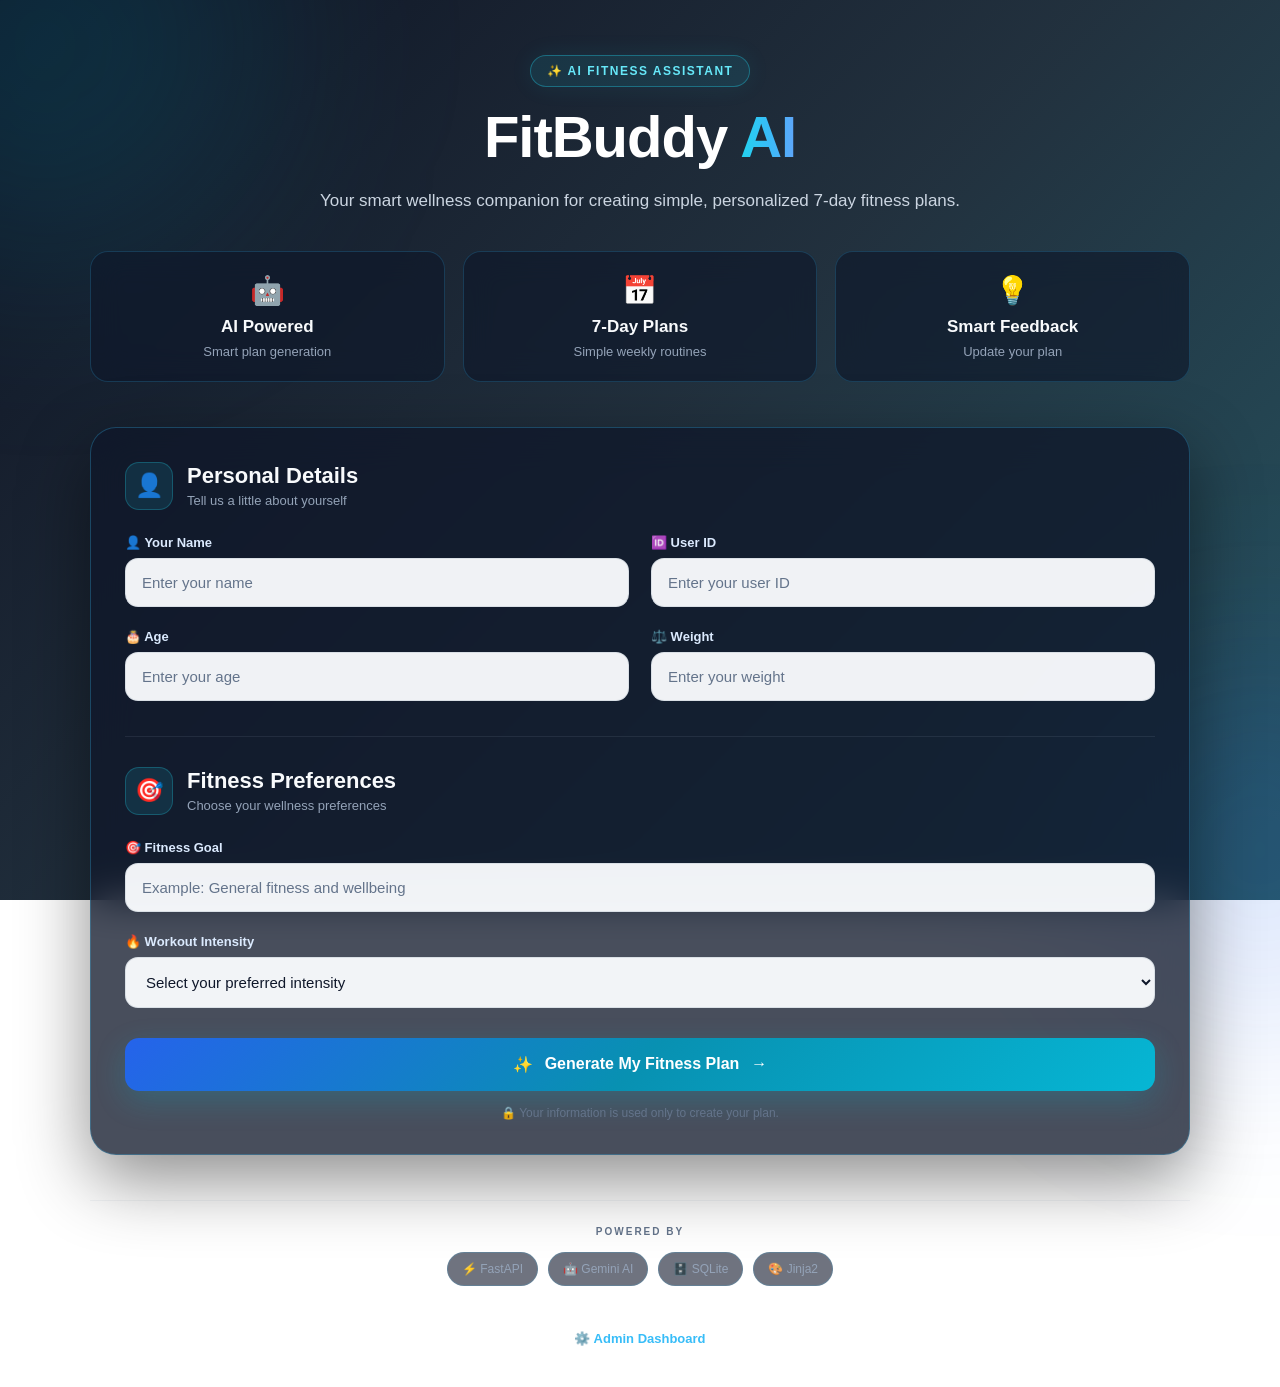
<file: templates/index.html>
<!DOCTYPE html>
<html lang="en">
<head>
    <meta charset="UTF-8">
    <meta name="viewport" content="width=device-width, initial-scale=1.0">

    <title>FitBuddy AI | Wellness Companion</title>

    <link rel="stylesheet" href="/static/css/style.css">

    <style>
        /* Loading Overlay */
        .loading-overlay {
            display: none;
            position: fixed;
            inset: 0;
            background: rgba(7, 26, 31, 0.94);
            z-index: 9999;
            justify-content: center;
            align-items: center;
            text-align: center;
        }

        .loading-box {
            padding: 35px;
        }

        .loading-icon {
            font-size: 55px;
            margin-bottom: 20px;
            animation: pulse 1.2s infinite;
        }

        .loading-spinner {
            width: 55px;
            height: 55px;
            border: 5px solid rgba(255, 255, 255, 0.2);
            border-top: 5px solid #20c997;
            border-radius: 50%;
            margin: 0 auto 20px;
            animation: spin 1s linear infinite;
        }

        .loading-box h2 {
            color: white;
            margin-bottom: 10px;
        }

        .loading-box p {
            color: #b8c8cc;
        }

        @keyframes spin {
            to {
                transform: rotate(360deg);
            }
        }

        @keyframes pulse {
            0%, 100% {
                transform: scale(1);
            }

            50% {
                transform: scale(1.15);
            }
        }

        .generate-button:disabled {
            opacity: 0.7;
            cursor: wait;
        }
    </style>
</head>

<body>

    <!-- LOADING SCREEN -->

    <div class="loading-overlay" id="loadingOverlay">

        <div class="loading-box">

            <div class="loading-icon">
                🤖
            </div>

            <div class="loading-spinner"></div>

            <h2>Creating Your Fitness Plan...</h2>

            <p>
                FitBuddy AI is preparing your personalized 7-day plan.
            </p>

            <p>
                Please wait a moment.
            </p>

        </div>

    </div>


    <div class="page">

        <!-- HERO -->

        <section class="hero">

            <div class="hero-badge">
                ✨ AI FITNESS ASSISTANT
            </div>

            <h1>FitBuddy <span>AI</span></h1>

            <p class="hero-text">
                Your smart wellness companion for creating
                simple, personalized 7-day fitness plans.
            </p>

            <div class="feature-row">

                <div class="feature-card">
                    <div class="feature-icon">🤖</div>
                    <h3>AI Powered</h3>
                    <p>Smart plan generation</p>
                </div>

                <div class="feature-card">
                    <div class="feature-icon">📅</div>
                    <h3>7-Day Plans</h3>
                    <p>Simple weekly routines</p>
                </div>

                <div class="feature-card">
                    <div class="feature-icon">💡</div>
                    <h3>Smart Feedback</h3>
                    <p>Update your plan</p>
                </div>

            </div>

        </section>


        <!-- MAIN FORM -->

        <section class="form-section">

            <div class="section-title">

                <span>👤</span>

                <div>
                    <h2>Personal Details</h2>
                    <p>Tell us a little about yourself</p>
                </div>

            </div>


            <form
                action="/generate-workout"
                method="post"
                id="fitnessForm"
            >

                <div class="input-grid">

                    <div class="input-group">

                        <label for="username">
                            👤 Your Name
                        </label>

                        <input
                            type="text"
                            id="username"
                            name="username"
                            placeholder="Enter your name"
                            required
                        >

                    </div>


                    <div class="input-group">

                        <label for="user_id">
                            🆔 User ID
                        </label>

                        <input
                            type="text"
                            id="user_id"
                            name="user_id"
                            placeholder="Enter your user ID"
                            required
                        >

                    </div>


                    <div class="input-group">

                        <label for="age">
                            🎂 Age
                        </label>

                        <input
                            type="number"
                            id="age"
                            name="age"
                            min="13"
                            max="100"
                            placeholder="Enter your age"
                            required
                        >

                    </div>


                    <div class="input-group">

                        <label for="weight">
                            ⚖️ Weight
                        </label>

                        <input
                            type="number"
                            id="weight"
                            name="weight"
                            step="0.1"
                            min="1"
                            max="500"
                            placeholder="Enter your weight"
                            required
                        >

                    </div>

                </div>


                <!-- FITNESS PREFERENCES -->

                <div class="section-title preferences">

                    <span>🎯</span>

                    <div>

                        <h2>Fitness Preferences</h2>

                        <p>
                            Choose your wellness preferences
                        </p>

                    </div>

                </div>


                <div class="input-grid">

                    <div class="input-group full">

                        <label for="goal">
                            🎯 Fitness Goal
                        </label>

                        <input
                            type="text"
                            id="goal"
                            name="goal"
                            placeholder="Example: General fitness and wellbeing"
                            required
                        >

                    </div>


                    <div class="input-group full">

                        <label for="intensity">
                            🔥 Workout Intensity
                        </label>

                        <select
                            id="intensity"
                            name="intensity"
                            required
                        >

                            <option value="">
                                Select your preferred intensity
                            </option>

                            <option value="low">
                                🌱 Low
                            </option>

                            <option value="medium">
                                ⚡ Medium
                            </option>

                            <option value="high">
                                🔥 High
                            </option>

                        </select>

                    </div>

                </div>


                <!-- GENERATE BUTTON -->

                <button
                    type="submit"
                    class="generate-button"
                    id="generateButton"
                >

                    <span>✨</span>

                    Generate My Fitness Plan

                    <span>→</span>

                </button>


                <p class="privacy-note">
                    🔒 Your information is used only to create your plan.
                </p>

            </form>

        </section>


        <!-- TECHNOLOGY -->

        <section class="technology">

            <p>POWERED BY</p>

            <div class="tech-list">

                <span>⚡ FastAPI</span>

                <span>🤖 Gemini AI</span>

                <span>🗄️ SQLite</span>

                <span>🎨 Jinja2</span>

            </div>

        </section>


        <!-- ADMIN -->

        <div class="admin-link">

            <a href="/admin">
                ⚙️ Admin Dashboard
            </a>

        </div>

    </div>


    <!-- LOADING SCRIPT -->

    <script>

        const fitnessForm =
            document.getElementById("fitnessForm");

        const loadingOverlay =
            document.getElementById("loadingOverlay");

        const generateButton =
            document.getElementById("generateButton");


        fitnessForm.addEventListener("submit", function () {

            loadingOverlay.style.display = "flex";

            generateButton.disabled = true;

            generateButton.innerHTML =
                "Generating Plan... ⏳";

        });

    </script>

</body>
</html>
</file>
<file: static/css/style.css>
* {
    box-sizing: border-box;
    margin: 0;
    padding: 0;
}


html {
    scroll-behavior: smooth;
}


body {

    min-height: 100vh;

    font-family:
        Arial,
        Helvetica,
        sans-serif;

    color: #ffffff;

    background:

        linear-gradient(
            135deg,
            rgba(2, 6, 23, 0.95),
            rgba(3, 20, 35, 0.88),
            rgba(0, 55, 70, 0.85)
        ),

        url("https://images.unsplash.com/photo-1534438327276-14e5300c3a48?auto=format&fit=crop&w=2000&q=85");

    background-size: cover;

    background-position: center;

    background-attachment: fixed;

    overflow-x: hidden;
}


body::before {

    content: "";

    position: fixed;

    width: 450px;
    height: 450px;

    top: -180px;
    left: -180px;

    background:
        rgba(6, 182, 212, 0.14);

    border-radius: 50%;

    filter: blur(100px);

    pointer-events: none;

    z-index: -1;
}


body::after {

    content: "";

    position: fixed;

    width: 400px;
    height: 400px;

    right: -180px;
    bottom: -150px;

    background:
        rgba(37, 99, 235, 0.15);

    border-radius: 50%;

    filter: blur(100px);

    pointer-events: none;

    z-index: -1;
}


/* MAIN PAGE */

.page {

    width: 92%;

    max-width: 1100px;

    margin: auto;

    padding:
        55px 0 40px;
}


/* HERO */

.hero {

    text-align: center;

    margin-bottom: 45px;
}


.hero-badge {

    display: inline-block;

    padding:
        8px 16px;

    margin-bottom: 18px;

    border-radius: 30px;

    background:
        rgba(34, 211, 238, 0.10);

    border:
        1px solid
        rgba(34, 211, 238, 0.35);

    color:
        #67e8f9;

    font-size: 12px;

    font-weight: bold;

    letter-spacing: 1.5px;

    box-shadow:
        0 0 25px
        rgba(34, 211, 238, 0.08);
}


h1 {

    font-size: 58px;

    line-height: 1.1;

    font-weight: 900;

    letter-spacing: -1px;

    color: #ffffff;
}


h1 span {

    background:

        linear-gradient(
            90deg,
            #22d3ee,
            #38bdf8,
            #60a5fa
        );

    -webkit-background-clip: text;

    -webkit-text-fill-color: transparent;
}


.hero-text {

    max-width: 650px;

    margin:
        18px auto 0;

    color:
        #cbd5e1;

    font-size: 17px;

    line-height: 1.7;
}


/* FEATURE CARDS */

.feature-row {

    display: grid;

    grid-template-columns:
        repeat(3, 1fr);

    gap: 18px;

    margin-top: 35px;
}


.feature-card {

    padding: 22px;

    background:
        rgba(15, 23, 42, 0.65);

    border:
        1px solid
        rgba(56, 189, 248, 0.20);

    border-radius: 18px;

    backdrop-filter:
        blur(15px);

    transition:
        0.3s ease;
}


.feature-card:hover {

    transform:
        translateY(-5px);

    border-color:
        rgba(34, 211, 238, 0.55);

    box-shadow:
        0 15px 40px
        rgba(0, 0, 0, 0.35);
}


.feature-icon {

    font-size: 28px;

    margin-bottom: 10px;
}


.feature-card h3 {

    color:
        #f8fafc;

    font-size: 17px;

    margin-bottom: 7px;
}


.feature-card p {

    color:
        #94a3b8;

    font-size: 13px;
}


/* FORM */

.form-section {

    background:
        rgba(15, 23, 42, 0.76);

    border:
        1px solid
        rgba(56, 189, 248, 0.28);

    border-radius: 26px;

    padding: 34px;

    backdrop-filter:
        blur(20px);

    box-shadow:
        0 25px 70px
        rgba(0, 0, 0, 0.45);
}


/* SECTION TITLE */

.section-title {

    display: flex;

    align-items: center;

    gap: 14px;

    margin-bottom: 25px;
}


.section-title > span {

    width: 48px;
    height: 48px;

    display: flex;

    align-items: center;

    justify-content: center;

    border-radius: 14px;

    background:
        rgba(34, 211, 238, 0.12);

    border:
        1px solid
        rgba(34, 211, 238, 0.25);

    font-size: 23px;
}


.section-title h2 {

    font-size: 22px;

    color:
        #f8fafc;

    margin-bottom: 4px;
}


.section-title p {

    color:
        #94a3b8;

    font-size: 13px;
}


.preferences {

    margin-top: 35px;

    padding-top: 30px;

    border-top:
        1px solid
        rgba(148, 163, 184, 0.12);
}


/* INPUT GRID */

.input-grid {

    display: grid;

    grid-template-columns:
        repeat(2, 1fr);

    gap: 22px;
}


.input-group {

    width: 100%;
}


.input-group.full {

    grid-column:
        1 / -1;
}


label {

    display: block;

    margin-bottom: 8px;

    color:
        #dbeafe;

    font-size: 13px;

    font-weight: bold;
}


input,
select,
textarea {

    width: 100%;

    padding:
        15px 16px;

    border-radius: 13px;

    border:
        1px solid
        rgba(148, 163, 184, 0.25);

    background:
        rgba(248, 250, 252, 0.97);

    color:
        #0f172a;

    font-size: 15px;

    outline: none;

    transition:
        0.25s ease;
}


input::placeholder,
textarea::placeholder {

    color:
        #64748b;
}


input:hover,
select:hover,
textarea:hover {

    border-color:
        rgba(56, 189, 248, 0.50);
}


input:focus,
select:focus,
textarea:focus {

    border-color:
        #22d3ee;

    box-shadow:
        0 0 0 3px
        rgba(34, 211, 238, 0.12),

        0 0 20px
        rgba(34, 211, 238, 0.12);
}


textarea {

    resize: vertical;

    line-height: 1.6;
}


/* BUTTON */

.generate-button {

    width: 100%;

    margin-top: 30px;

    padding:
        17px 22px;

    display: flex;

    align-items: center;

    justify-content: center;

    gap: 12px;

    border: none;

    border-radius: 14px;

    background:

        linear-gradient(
            135deg,
            #2563eb,
            #0891b2,
            #06b6d4
        );

    color: white;

    font-size: 16px;

    font-weight: bold;

    cursor: pointer;

    box-shadow:
        0 10px 30px
        rgba(6, 182, 212, 0.22);

    transition:
        0.25s ease;
}


.generate-button:hover {

    transform:
        translateY(-3px);

    box-shadow:
        0 15px 40px
        rgba(6, 182, 212, 0.38);
}


.generate-button:active {

    transform:
        translateY(0);
}


.privacy-note {

    text-align: center;

    margin-top: 15px;

    color:
        #64748b;

    font-size: 12px;
}


/* TECHNOLOGY */

.technology {

    text-align: center;

    margin-top: 45px;

    padding: 25px;

    border-top:
        1px solid
        rgba(148, 163, 184, 0.10);
}


.technology > p {

    color:
        #64748b;

    font-size: 10px;

    font-weight: bold;

    letter-spacing: 2px;

    margin-bottom: 15px;
}


.tech-list {

    display: flex;

    justify-content: center;

    flex-wrap: wrap;

    gap: 10px;
}


.tech-list span {

    padding:
        9px 14px;

    border-radius: 30px;

    background:
        rgba(15, 23, 42, 0.60);

    border:
        1px solid
        rgba(56, 189, 248, 0.18);

    color:
        #94a3b8;

    font-size: 12px;
}


/* ADMIN */

.admin-link {

    text-align: center;

    margin-top: 18px;
}


.admin-link a,
.back-home {

    color:
        #38bdf8;

    text-decoration: none;

    font-size: 13px;

    font-weight: bold;

    transition:
        0.25s ease;
}


.admin-link a:hover,
.back-home:hover {

    color:
        #67e8f9;

    text-shadow:
        0 0 15px
        rgba(34, 211, 238, 0.5);
}


/* RESULT PAGE */

.result-hero {

    text-align: center;

    margin-bottom: 35px;
}


.result-hero p {

    margin-top: 14px;

    color:
        #94a3b8;
}


.result-card {

    margin-bottom: 25px;

    padding: 30px;

    background:
        rgba(15, 23, 42, 0.78);

    border:
        1px solid
        rgba(56, 189, 248, 0.24);

    border-radius: 23px;

    backdrop-filter:
        blur(18px);

    box-shadow:
        0 20px 55px
        rgba(0, 0, 0, 0.35);
}


.result-title {

    display: flex;

    align-items: center;

    gap: 14px;

    margin-bottom: 24px;
}


.result-title > span {

    font-size: 27px;

    width: 50px;
    height: 50px;

    display: flex;

    align-items: center;

    justify-content: center;

    background:
        rgba(34, 211, 238, 0.10);

    border-radius: 14px;
}


.result-title h2 {

    font-size: 22px;

    color:
        #f8fafc;

    margin-bottom: 4px;
}


.result-title p {

    color:
        #94a3b8;

    font-size: 13px;
}


/* PROFILE */

.profile-grid {

    display: grid;

    grid-template-columns:
        repeat(5, 1fr);

    gap: 12px;
}


.profile-item {

    padding: 18px;

    background:
        rgba(2, 6, 23, 0.42);

    border:
        1px solid
        rgba(148, 163, 184, 0.10);

    border-radius: 15px;
}


.profile-item > span {

    font-size: 20px;

    display: block;

    margin-bottom: 12px;
}


.profile-item small {

    display: block;

    color:
        #64748b;

    font-size: 11px;

    margin-bottom: 6px;
}


.profile-item strong {

    display: block;

    color:
        #e2e8f0;

    font-size: 14px;

    word-break: break-word;
}


/* TIP */

.tip-card {

    border-color:
        rgba(34, 211, 238, 0.30);
}


.tip-content {

    padding: 20px;

    background:
        rgba(34, 211, 238, 0.06);

    border-left:
        4px solid
        #22d3ee;

    border-radius: 12px;

    color:
        #dbeafe;

    line-height: 1.7;
}


/* PLAN */

.plan-container {

    background:
        rgba(2, 6, 23, 0.45);

    border:
        1px solid
        rgba(56, 189, 248, 0.14);

    border-radius: 15px;

    overflow: hidden;
}


.plan {

    white-space: pre-wrap;

    padding: 25px;

    color:
        #dbeafe;

    font-family:
        Arial,
        Helvetica,
        sans-serif;

    font-size: 14px;

    line-height: 1.8;

    overflow-x: auto;
}


/* BACK */

.back-home {

    display: block;

    text-align: center;

    margin-top: 25px;
}


/* RESPONSIVE */

@media (max-width: 800px) {

    .page {

        width: 94%;

        padding-top: 30px;
    }


    h1 {

        font-size: 42px;
    }


    .feature-row {

        grid-template-columns:
            1fr;
    }


    .input-grid {

        grid-template-columns:
            1fr;
    }


    .input-group.full {

        grid-column:
            auto;
    }


    .profile-grid {

        grid-template-columns:
            repeat(2, 1fr);
    }


    .form-section,
    .result-card {

        padding: 22px;
    }

}


@media (max-width: 500px) {

    h1 {

        font-size: 34px;
    }


    .hero-text {

        font-size: 14px;
    }


    .profile-grid {

        grid-template-columns:
            1fr;
    }


    .form-section,
    .result-card {

        border-radius: 18px;
    }


    .generate-button {

        font-size: 14px;
    }

}
</file>
